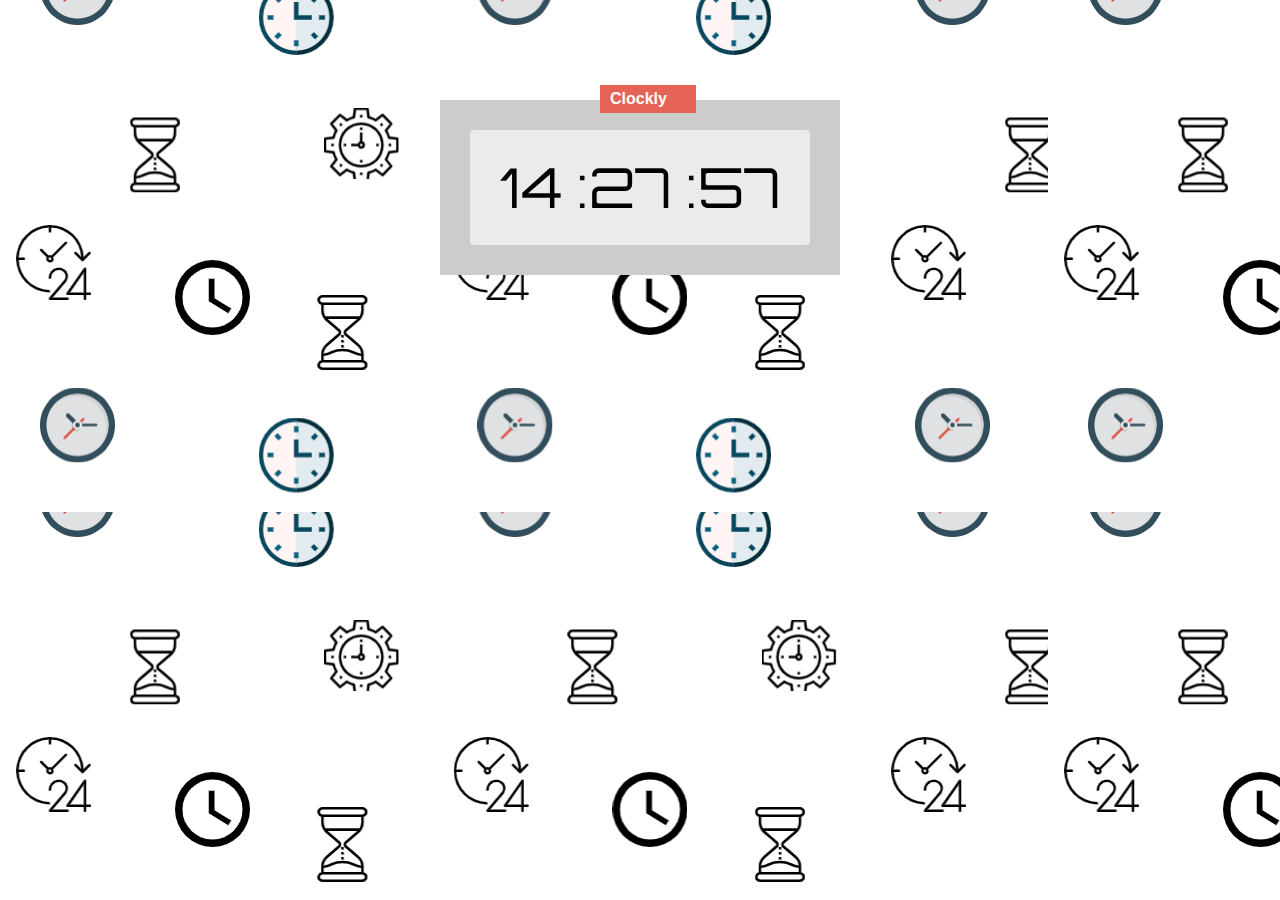
<file: Digital clock.html>
<!DOCTYPE html>
<html lang="en">
<head>
    <meta charset="UTF-8">
    <meta name="viewport" content="width=device-width, initial-scale=1.0">
    <title>Digital clock</title>
    <link rel="stylesheet" href="styles.css">
</head>
<body>
    <div class="main">
        <div class="badge">
            Clockly
        </div>
        <div class="clock">
            <span id="hour"></span>
            <span id="minute"></span>
            <span id="second"></span>
        </div>
    </div> 
    <script src="app.js" charset="utf-8"></script>
</body>
</html>
</file>
<file: styles.css>
@import url('https://fonts.googleapis.com/css?family=Orbitron&display=swap');
*{
    padding: 0;
    margin: 0;
    box-sizing: border-box; 
}

body {
    background: url("clock\ pattern.png")
}

.main{
    background-color: #ccc;
    width: 400px;
    height: 175px;
    margin: 100px auto;
    position: relative;
    padding: 30px;
    
}

.badge{
    background-color:#e66357;
    width: 96px;
    color: white;
    padding: 5px 10px;
    font-family: sans-serif;
    font-weight: bold;
    position: absolute;
    top: -15px;
    left: 40%;
    
}

.clock{
    background:#ebebeb;
    text-align: center;
    font-size: 55px;
    height: 100%;
    padding-top:22px;
    font-family: orbitron;
    border-radius: 4px;

}
</file>
